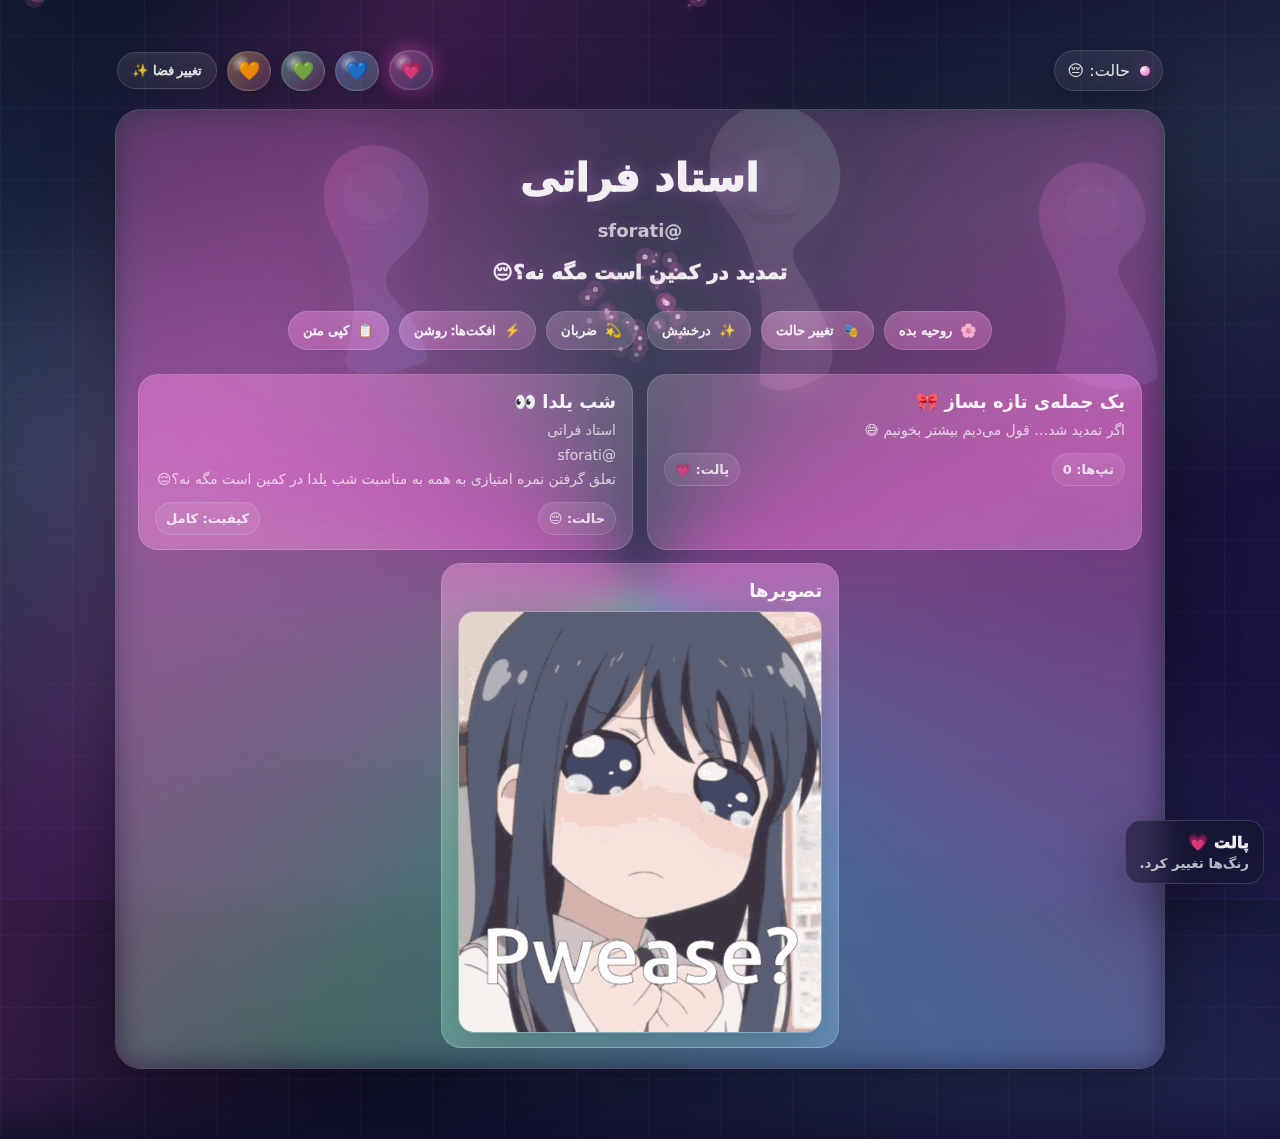
<file: index.html>
<!doctype html>
<html lang="fa" dir="rtl">
<head>
  <meta charset="utf-8" />
  <meta name="viewport" content="width=device-width,initial-scale=1" />
  <title>استاد فراتی تمدید کن</title>

<!-- Google tag (gtag.js) -->
<script async src="https://www.googletagmanager.com/gtag/js?id=G-GZLK1BNDNL"></script>
<script>
  window.dataLayer = window.dataLayer || [];
  function gtag(){dataLayer.push(arguments);}
  gtag('js', new Date());
  gtag('config', 'G-XXXXXXXXXX');
</script>


  
  <style>
    @property --a1 { syntax: "<color>"; inherits: true; initial-value: #ff76c8; }
    @property --a2 { syntax: "<color>"; inherits: true; initial-value: #7ab7ff; }
    @property --a3 { syntax: "<color>"; inherits: true; initial-value: #8effc1; }
    @property --glow { syntax: "<color>"; inherits: true; initial-value: rgba(255,120,200,.55); }
    @property --glow2 { syntax: "<color>"; inherits: true; initial-value: rgba(120,170,255,.45); }
    @property --bg1 { syntax: "<color>"; inherits: true; initial-value: #0b1023; }
    @property --bg2 { syntax: "<color>"; inherits: true; initial-value: #1b1240; }
    @property --a1soft { syntax: "<color>"; inherits: true; initial-value: rgba(255,118,200,.18); }
    @property --a2soft { syntax: "<color>"; inherits: true; initial-value: rgba(122,183,255,.16); }
    @property --a3soft { syntax: "<color>"; inherits: true; initial-value: rgba(142,255,193,.12); }

    :root{
      --bg1:#0b1023;
      --bg2:#1b1240;
      --stroke: rgba(255,255,255,.14);
      --text: rgba(255,255,255,.92);
      --muted: rgba(255,255,255,.70);

      --a1:#ff76c8;
      --a2:#7ab7ff;
      --a3:#8effc1;
      --a1soft: rgba(255,118,200,.18);
      --a2soft: rgba(122,183,255,.16);
      --a3soft: rgba(142,255,193,.12);

      --glow: rgba(255,120,200,.55);
      --glow2: rgba(120,170,255,.45);

      --glass-blur: 14px;
      --shadow-hero: 0 24px 70px rgba(0,0,0,.35);
      --shadow-card: 0 24px 60px rgba(0,0,0,.28);
      --noise-opacity: .14;
      --ring-opacity: .55;

      --ui-bg1: rgba(255,255,255,.10);
      --ui-bg2: rgba(255,255,255,.06);

      transition:
        --a1 520ms ease, --a2 520ms ease, --a3 520ms ease,
        --a1soft 520ms ease, --a2soft 520ms ease, --a3soft 520ms ease,
        --glow 520ms ease, --glow2 520ms ease, --bg1 520ms ease, --bg2 520ms ease;
    }

    *{box-sizing:border-box}
    html,body{height:100%}

    body{
      margin:0;
      font-family: ui-sans-serif, system-ui, -apple-system, "Segoe UI", "Vazirmatn", "IRANSans", Arial, sans-serif;
      color:var(--text);
      background:
        repeating-linear-gradient(90deg, rgba(255,255,255,.035) 0 1px, transparent 1px 72px),
        repeating-linear-gradient(0deg, rgba(255,255,255,.030) 0 1px, transparent 1px 72px),
        linear-gradient(135deg, var(--bg1), var(--bg2));
      overflow-x:hidden;
    }

    body::before{
      content:"";
      position:fixed; inset:0;
      background-image:url("data:image/svg+xml,%3Csvg xmlns='http://www.w3.org/2000/svg' width='180' height='180'%3E%3Cfilter id='n'%3E%3CfeTurbulence type='fractalNoise' baseFrequency='.9' numOctaves='2' stitchTiles='stitch'/%3E%3C/filter%3E%3Crect width='180' height='180' filter='url(%23n)' opacity='.22'/%3E%3C/svg%3E");
      mix-blend-mode:overlay;
      opacity:var(--noise-opacity);
      pointer-events:none;
      z-index:0;
    }

    body::after{
      content:"";
      position:fixed;
      inset:-25%;
      pointer-events:none;
      background:
        linear-gradient(115deg, transparent 0 22%, var(--a1soft) 33%, transparent 52%),
        linear-gradient(35deg, transparent 0 18%, var(--a2soft) 36%, transparent 58%),
        linear-gradient(165deg, transparent 0 28%, var(--a3soft) 42%, transparent 62%);
      filter: blur(26px);
      opacity:.92;
      transform: translate3d(0,0,0);
      animation: drift 16s ease-in-out infinite;
      z-index:0;
    }

    @keyframes drift{
      0%{transform:translate3d(-1.0%, -0.6%, 0) rotate(-1deg)}
      50%{transform:translate3d(1.0%, 0.6%, 0) rotate(1deg)}
      100%{transform:translate3d(-1.0%, -0.6%, 0) rotate(-1deg)}
    }

    @media (max-width: 640px){
      :root{
        --glass-blur: 6px;
        --shadow-hero: 0 16px 44px rgba(0,0,0,.30);
        --shadow-card: 0 16px 40px rgba(0,0,0,.24);
        --noise-opacity: .08;
        --ring-opacity: .36;
        --ui-bg1: rgba(255,255,255,.12);
        --ui-bg2: rgba(255,255,255,.08);
      }
      body::after{ filter: blur(18px); opacity:.82; }
    }

    @media (prefers-reduced-motion: reduce){
      body::after{ animation:none; }
      :root{ --ring-opacity: .18; }
    }

    .bgPattern{
      position:fixed;
      inset:0;
      pointer-events:none;
      z-index:0;
      opacity:.46;
      background-image:
        url("data:image/svg+xml,%3Csvg xmlns='http://www.w3.org/2000/svg' width='980' height='560' viewBox='0 0 980 560'%3E%3Cdefs%3E%3ClinearGradient id='g' x1='0' y1='0' x2='1' y2='1'%3E%3Cstop offset='0' stop-color='white' stop-opacity='.10'/%3E%3Cstop offset='1' stop-color='white' stop-opacity='.04'/%3E%3C/linearGradient%3E%3C/defs%3E%3Cg fill='none' stroke='url(%23g)' stroke-width='1.4'%3E%3Cpath d='M-30 120 C 120 40, 240 200, 390 120 S 660 40, 840 120 S 1060 200, 1210 120'/%3E%3Cpath d='M-30 220 C 120 140, 240 300, 390 220 S 660 140, 840 220 S 1060 300, 1210 220'/%3E%3Cpath d='M-30 320 C 120 240, 240 400, 390 320 S 660 240, 840 320 S 1060 400, 1210 320'/%3E%3Cpath d='M-30 420 C 120 340, 240 500, 390 420 S 660 340, 840 420 S 1060 500, 1210 420'/%3E%3C/g%3E%3Cg fill='white' fill-opacity='.06'%3E%3Ccircle cx='140' cy='90' r='1.3'/%3E%3Ccircle cx='420' cy='170' r='1.1'/%3E%3Ccircle cx='760' cy='110' r='1.4'/%3E%3Ccircle cx='860' cy='260' r='1.1'/%3E%3Ccircle cx='260' cy='330' r='1.2'/%3E%3Ccircle cx='620' cy='410' r='1.3'/%3E%3C/g%3E%3C/svg%3E");
      background-size: 980px 560px;
      mix-blend-mode: overlay;
      animation: pan 22s linear infinite;
    }

    @keyframes pan{
      0%{background-position: 0 0;}
      100%{background-position: 980px 560px;}
    }

    @media (prefers-reduced-motion: reduce){
      .bgPattern{ animation:none; }
    }

    .wrap{
      min-height:100%;
      display:grid;
      place-items:center;
      padding:40px 18px 70px;
      position:relative;
      z-index:1;
    }

    .shell{ width:min(1050px, 100%); position:relative; }

    .topbar{
      display:flex;
      align-items:center;
      justify-content:space-between;
      gap:12px;
      padding:10px 2px 18px;
      opacity:.95;
      flex-wrap:wrap;
    }

    .badge{
      display:inline-flex;
      align-items:center;
      gap:10px;
      padding:10px 12px;
      border:1px solid var(--stroke);
      background:linear-gradient(180deg, rgba(255,255,255,.08), rgba(255,255,255,.05));
      border-radius:999px;
      box-shadow: 0 10px 30px rgba(0,0,0,.25);
      user-select:none;
      -webkit-backdrop-filter: blur(var(--glass-blur));
      backdrop-filter: blur(var(--glass-blur));
    }

    .dot{
      width:10px;height:10px;border-radius:50%;
      background: radial-gradient(circle at 30% 30%, #fff, var(--a1));
      box-shadow: 0 0 18px var(--glow);
    }


    .heroMedia{
  margin: 14px auto 6px;
  width: min(720px, 100%);
  border-radius: 22px;
  overflow: hidden;
  border: 1px solid var(--stroke);
  background: linear-gradient(135deg, rgba(255,255,255,.10), rgba(255,255,255,.05));
  box-shadow: 0 18px 55px rgba(0,0,0,.22);
}
.heroMedia img{
  width: 100%;
  height: auto;
  display: block;
  object-fit: cover;
}
@media (max-width: 640px){
  .heroMedia{ border-radius: 18px; }
}



    .row{
      display:inline-flex;
      align-items:center;
      gap:10px;
      flex-wrap:wrap;
      justify-content:flex-end;
    }

    .toggle{
      cursor:pointer;
      border:none;
      color:var(--text);
      font-weight:900;
      padding:10px 14px;
      border-radius:999px;
      background:linear-gradient(180deg, var(--ui-bg1), var(--ui-bg2));
      border:1px solid var(--stroke);
      -webkit-backdrop-filter: blur(var(--glass-blur));
      backdrop-filter: blur(var(--glass-blur));
      transition: transform .12s ease, box-shadow .2s ease, filter .2s ease;
      position:relative;
      overflow:hidden;
      white-space:nowrap;
    }
    .toggle:hover{ box-shadow:0 0 0 1px rgba(255,255,255,.10), 0 10px 30px rgba(0,0,0,.25); filter: brightness(1.05); }
    .toggle:active{ transform:scale(.98); }

    .heartBtn{
      cursor:pointer;
      border:none;
      width:44px;
      height:40px;
      border-radius:999px;
      border:1px solid var(--stroke);
      -webkit-backdrop-filter: blur(var(--glass-blur));
      backdrop-filter: blur(var(--glass-blur));
      display:grid;
      place-items:center;
      font-size:18px;
      font-weight:900;
      color:rgba(255,255,255,.95);
      transition: transform .12s ease, box-shadow .2s ease, filter .2s ease;
      position:relative;
      overflow:hidden;
    }
    .heartBtn:active{ transform:scale(.96); }
    .heartBtn:hover{ filter:brightness(1.06); }

    .heartBtn[data-pal="pink"]{
      background:
        radial-gradient(16px 16px at 30% 30%, rgba(255,255,255,.55), transparent 60%),
        linear-gradient(135deg, rgba(255,118,200,.40), rgba(122,183,255,.18));
      box-shadow: 0 10px 26px rgba(0,0,0,.22), 0 0 0 1px rgba(255,255,255,.06) inset;
    }
    .heartBtn[data-pal="blue"]{
      background:
        radial-gradient(16px 16px at 30% 30%, rgba(255,255,255,.55), transparent 60%),
        linear-gradient(135deg, rgba(122,183,255,.42), rgba(142,255,193,.18));
      box-shadow: 0 10px 26px rgba(0,0,0,.22), 0 0 0 1px rgba(255,255,255,.06) inset;
    }
    .heartBtn[data-pal="green"]{
      background:
        radial-gradient(16px 16px at 30% 30%, rgba(255,255,255,.55), transparent 60%),
        linear-gradient(135deg, rgba(142,255,193,.40), rgba(255,118,200,.18));
      box-shadow: 0 10px 26px rgba(0,0,0,.22), 0 0 0 1px rgba(255,255,255,.06) inset;
    }
    .heartBtn[data-pal="sun"]{
      background:
        radial-gradient(16px 16px at 30% 30%, rgba(255,255,255,.55), transparent 60%),
        linear-gradient(135deg, rgba(255,211,110,.38), rgba(255,118,200,.18));
      box-shadow: 0 10px 26px rgba(0,0,0,.22), 0 0 0 1px rgba(255,255,255,.06) inset;
    }

    .heartBtn.active{
      transform: translateY(-1px);
      box-shadow:
        0 16px 40px rgba(0,0,0,.28),
        0 0 0 1px rgba(255,255,255,.10) inset,
        0 0 22px var(--glow);
    }

    .hero{
      border:1px solid var(--stroke);
      background:linear-gradient(180deg, rgba(255,255,255,.10), rgba(255,255,255,.06));
      border-radius:26px;
      -webkit-backdrop-filter: blur(var(--glass-blur));
      backdrop-filter: blur(var(--glass-blur));
      box-shadow: var(--shadow-hero);
      position:relative;
      overflow:hidden;
      contain: layout paint;
      transform: translateZ(0);
      will-change: transform;
    }

    .hero::after{
      content:"";
      position:absolute; inset:-2px;
      background: conic-gradient(from 0deg,
        rgba(0,0,0,0),
        color-mix(in srgb, var(--a1) 65%, transparent),
        color-mix(in srgb, var(--a2) 65%, transparent),
        color-mix(in srgb, var(--a3) 55%, transparent),
        color-mix(in srgb, var(--a1) 65%, transparent),
        rgba(0,0,0,0));
      filter: blur(16px);
      opacity: var(--ring-opacity);
      z-index:0;
      animation: spin 10s linear infinite;
      pointer-events:none;
      will-change: transform;
    }
    @keyframes spin{to{transform:rotate(360deg)}}
    @media (prefers-reduced-motion: reduce){
      .hero::after{animation:none}
    }

    .heroInner{ position:relative; z-index:1; padding:28px 22px 20px; }

    .mainHeader{
      text-align:center;
      margin: 6px auto 8px;
      line-height:1.65;
      font-weight:950;
      font-size: clamp(22px, 3.2vw, 40px);
      user-select:none;
      text-shadow:
        0 0 18px rgba(255,118,200,.28),
        0 0 24px rgba(122,183,255,.18);
      transform: translateZ(0);
      will-change: transform;
    }
    .mainHeader .handle{
      display:block;
      font-size: clamp(14px, 1.8vw, 18px);
      font-weight:850;
      color:var(--muted);
      margin-top:6px;
    }
    .mainHeader .sub{
      display:block;
      font-size: clamp(14px, 2vw, 20px);
      font-weight:950;
      margin-top:10px;
      color: rgba(255,255,255,.90);
    }

    .controls{
      display:flex;
      flex-wrap:wrap;
      justify-content:center;
      gap:10px;
      padding:14px 0 10px;
    }

    .pill{
      cursor:pointer;
      border:none;
      padding:11px 14px;
      border-radius:999px;
      color:var(--text);
      background:linear-gradient(180deg, var(--ui-bg1), var(--ui-bg2));
      border:1px solid var(--stroke);
      -webkit-backdrop-filter: blur(var(--glass-blur));
      backdrop-filter: blur(var(--glass-blur));
      transition: transform .12s ease, box-shadow .2s ease, filter .2s ease;
      font-weight:950;
      display:inline-flex;
      align-items:center;
      gap:8px;
      position:relative;
      overflow:hidden;
      white-space:nowrap;
    }
    .pill:hover{ box-shadow: 0 0 0 1px rgba(255,255,255,.10), 0 16px 40px rgba(0,0,0,.28); filter: brightness(1.06); }
    .pill:active{transform:scale(.98)}
    .emoji{filter: drop-shadow(0 6px 14px rgba(0,0,0,.25))}

    .grid{
      display:grid;
      grid-template-columns: repeat(12, 1fr);
      gap:14px;
      margin-top: 14px;
    }

    .card{
      grid-column: span 12;
      padding:16px 16px 14px;
      border-radius:20px;
      border:1px solid var(--stroke);
      background: linear-gradient(180deg, rgba(255,255,255,.10), rgba(255,255,255,.06));
      -webkit-backdrop-filter: blur(var(--glass-blur));
      backdrop-filter: blur(var(--glass-blur));
      position:relative;
      overflow:hidden;
      transition: transform .18s ease, box-shadow .25s ease, filter .2s ease;
      contain: paint;
    }
    .card:hover{ transform: translateY(-2px); box-shadow: var(--shadow-card); filter:brightness(1.03); }
    .card h3{ margin:0 0 6px; font-size:18px; letter-spacing:.2px; }
    .card p{ margin:0; color:var(--muted); line-height:1.75; font-size:14px; white-space:pre-line; }

    .meta{
      margin-top:10px;
      display:flex;
      gap:10px;
      flex-wrap:wrap;
      justify-content:space-between;
      align-items:center;
      color:rgba(255,255,255,.78);
      font-weight:900;
      font-size:13px;
    }

    .chip{
      display:inline-flex;
      align-items:center;
      gap:8px;
      padding:8px 10px;
      border-radius:999px;
      border:1px solid var(--stroke);
      background:linear-gradient(180deg, rgba(255,255,255,.10), rgba(255,255,255,.06));
    }

    @media (min-width: 860px){
      .card.span6{grid-column: span 6}
      .card.span4{grid-column: span 4}
    }

    .girls{
      position:absolute;
      inset:-40px -30px auto -30px;
      height:340px;
      pointer-events:none;
      opacity:.34;
      transform: translateZ(0);
      will-change: transform;
    }
    .girls svg{width:100%; height:100%}
    .girlGlow{
      filter: drop-shadow(0 0 18px rgba(255,118,200,.25)) drop-shadow(0 0 18px rgba(122,183,255,.18));
    }
    @media (max-width: 640px){
      .girlGlow{ filter: none; }
    }

    #sparkCanvas{
      position:fixed; inset:0;
      z-index:2;
      pointer-events:none;
      opacity:1;
      transition: opacity .2s ease;
    }

    .toast{
      position:fixed;
      right:16px; bottom:16px;
      z-index:5;
      max-width:min(420px, calc(100% - 32px));
      padding:12px 14px;
      border-radius:16px;
      border:1px solid var(--stroke);
      background: rgba(18,18,40,.55);
      -webkit-backdrop-filter: blur(var(--glass-blur));
      backdrop-filter: blur(var(--glass-blur));
      box-shadow: 0 20px 60px rgba(0,0,0,.35);
      opacity:0; transform: translateY(10px);
      transition: opacity .2s ease, transform .2s ease;
      font-weight:950;
      color:rgba(255,255,255,.92);
    }
    .toast.show{opacity:1; transform: translateY(0)}
    .toast small{display:block; margin-top:4px; font-weight:850; color:var(--muted)}

    .ripple{
      position:absolute;
      border-radius:999px;
      transform: translate(-50%,-50%) scale(0);
      opacity:.65;
      pointer-events:none;
      background: radial-gradient(circle, rgba(255,255,255,.75), color-mix(in srgb, var(--a1) 30%, transparent), transparent 62%);
      animation: ripple .55s ease-out forwards;
    }
    @keyframes ripple{
      to{ transform: translate(-50%,-50%) scale(18); opacity:0; }
    }

    .gallery{
      display:grid;
      grid-template-columns: repeat(3, 1fr);
      gap:10px;
      margin-top:10px;
    }
    .pic{
      border-radius:16px;
      overflow:hidden;
      border:1px solid var(--stroke);
      background:linear-gradient(135deg, rgba(255,255,255,.10), rgba(255,255,255,.05));
      aspect-ratio: 1 / 1;
    }

    .singleMedia{
  margin-top:10px;
  border-radius:16px;
  overflow:hidden;
  border:1px solid var(--stroke);
  background: linear-gradient(135deg, rgba(255,255,255,.10), rgba(255,255,255,.05));
  box-shadow: 0 18px 55px rgba(0,0,0,.22);
}
.singleMedia img{
  width:100%;
  height:auto;
  display:block;
  object-fit:cover;
  max-height:420px;
}
@media (max-width: 640px){
  .singleMedia img{ max-height:320px; }
}

#cardGallery{
  grid-column: 1 / -1;       /* take full row */
  max-width: 760px;          /* make it not too wide */
  justify-self: center;      /* center inside the grid */
  margin-inline: auto;       /* also centers in RTL/LTR */
}




    .pic img{
      width:100%;
      height:100%;
      object-fit:cover;
      display:block;
      transform: translateZ(0);
    }

    body.low .hero,
    body.low .card,
    body.low .badge,
    body.low .toggle,
    body.low .pill,
    body.low .toast,
    body.low .heartBtn{
      -webkit-backdrop-filter:none !important;
      backdrop-filter:none !important;
    }
    body.low .bgPattern{ opacity:.22; animation:none; }
    body.low body::after{ animation:none; }
    body.low .gallery{ display:none; }
  </style>
</head>

<body>
  <div class="bgPattern" aria-hidden="true"></div>
  <canvas id="sparkCanvas"></canvas>

  <div class="wrap">
    <div class="shell">

      <div class="topbar">
        <div class="badge" title="حالت">
          <span class="dot" aria-hidden="true"></span>
          <span id="moodText">حالت: 😔</span>
        </div>

        <div class="row">
          <button class="heartBtn" data-pal="pink" id="palPink" type="button" aria-label="پالت صورتی">💗</button>
          <button class="heartBtn" data-pal="blue" id="palBlue" type="button" aria-label="پالت آبی">💙</button>
          <button class="heartBtn" data-pal="green" id="palGreen" type="button" aria-label="پالت سبز">💚</button>
          <button class="heartBtn" data-pal="sun" id="palSun" type="button" aria-label="پالت گرم">🧡</button>
          <button class="toggle" id="themeBtn" type="button">تغییر فضا ✨</button>
        </div>
      </div>

      <section class="hero" id="hero">
        <div class="girls" id="girlsLayer" aria-hidden="true">
          <svg viewBox="0 0 1200 340" class="girlGlow" xmlns="http://www.w3.org/2000/svg">
            <defs>
              <linearGradient id="g1" x1="0" y1="0" x2="1" y2="1">
                <stop offset="0" stop-color="rgba(255,118,200,.70)"/>
                <stop offset="1" stop-color="rgba(122,183,255,.55)"/>
              </linearGradient>
              <linearGradient id="g2" x1="1" y1="0" x2="0" y2="1">
                <stop offset="0" stop-color="rgba(142,255,193,.55)"/>
                <stop offset="1" stop-color="rgba(255,118,200,.50)"/>
              </linearGradient>
            </defs>

            <g transform="translate(120 50)">
              <path fill="url(#g1)" opacity=".9"
                d="M160,250 c20,-60 5,-110 -10,-135 c-25,-45 -10,-85 25,-95
                   c30,-10 70,10 75,45 c10,60 -40,70 -45,95 c-5,25 35,35 45,90
                   c-40,20 -90,20 -90,0z"/>
              <circle cx="190" cy="70" r="32" fill="rgba(255,255,255,.12)"/>
              <path fill="rgba(255,255,255,.10)"
                d="M165,92 c10,18 40,18 50,0 c-18,22 -32,26 -50,0z"/>
            </g>

            <g transform="translate(520 25)">
              <path fill="url(#g2)" opacity=".9"
                d="M210,275 c10,-70 -10,-130 -35,-160 c-35,-45 -20,-95 20,-112
                   c48,-20 100,18 102,70 c1,44 -30,56 -46,74 c-16,18 6,34 18,60
                   c18,40 24,58 16,80 c-28,22 -60,26 -75,14z"/>
              <circle cx="225" cy="78" r="34" fill="rgba(255,255,255,.12)"/>
              <path fill="rgba(0,0,0,.10)"
                d="M190,110 c16,10 48,10 68,0 c-18,22 -50,26 -68,0z"/>
            </g>

            <g transform="translate(880 65)">
              <path fill="url(#g1)" opacity=".85"
                d="M170,245 c18,-50 12,-92 -6,-126 c-18,-34 -16,-66 8,-86
                   c28,-24 78,-10 92,28 c10,28 -2,44 -18,60 c-16,16 -6,28 10,54
                   c18,30 26,56 24,80 c-30,18 -76,14 -110,-10z"/>
              <circle cx="210" cy="74" r="30" fill="rgba(255,255,255,.12)"/>
            </g>
          </svg>
        </div>

        <div class="heroInner">
          <h1 class="mainHeader" id="mainHeader">
            استاد فراتی<br/>
            <span class="handle">@sforati</span>
            <span class="sub">تمدید در کمین است مگه نه؟😔</span>
          </h1>

          <div class="controls">
            <button class="pill" id="btnCheer" type="button"><span class="emoji">🌸</span> روحیه بده</button>
            <button class="pill" id="btnMood" type="button"><span class="emoji">🎭</span> تغییر حالت</button>
            <button class="pill" id="btnBurst" type="button"><span class="emoji">✨</span> درخشش</button>
            <button class="pill" id="btnPulse" type="button"><span class="emoji">💫</span> ضربان</button>
            <button class="pill" id="btnFx" type="button"><span class="emoji">⚡</span> افکت‌ها: روشن</button>
            <button class="pill" id="btnCopy" type="button"><span class="emoji">📋</span> کپی متن</button>
          </div>

          <div class="grid">
            <div class="card span6" id="card1">
              <h3>یک جمله‌ی تازه بساز 🎀</h3>
              <p id="quoteText">روی کارت بزن تا متن عوض شود.</p>
              <div class="meta">
                <span class="chip" id="tapChip">تپ‌ها: 0</span>
                <span class="chip" id="palChip">پالت: 💗</span>
              </div>
            </div>

            <div class="card span6" id="card2">
              <h3>شب یلدا 👀</h3>
              <p>استاد فراتی
@sforati
تعلق گرفتن نمره امتیازی به همه به مناسبت شب یلدا در کمین است مگه نه؟😔</p>
              <div class="meta">
                <span class="chip" id="modeChip">حالت: 😔</span>
                <span class="chip" id="fxChip">کیفیت: خودکار</span>
              </div>
            </div>

            <div class="card span6" id="cardGallery">
              <h3>تصویرها</h3>
<div class="singleMedia">
  <img src="assets/hero.gif" alt="" loading="lazy" decoding="async">
</div>
              
              </div>
            </div>

           
          </div>

        </div>
      </section>

    </div>
  </div>

  <div class="toast" id="toast" role="status" aria-live="polite"></div>

  <script>
    const toastEl = document.getElementById("toast");
    let toastTimer = null;
    function toast(msg, sub=""){
      toastEl.innerHTML = `${msg}${sub?`<small>${sub}</small>`:""}`;
      toastEl.classList.add("show");
      clearTimeout(toastTimer);
      toastTimer = setTimeout(()=>toastEl.classList.remove("show"), 2200);
    }

    function ripple(el, ev){
      const r = el.getBoundingClientRect();
      const s = document.createElement("span");
      s.className = "ripple";
      const x = (ev?.clientX ?? (r.left + r.width/2)) - r.left;
      const y = (ev?.clientY ?? (r.top + r.height/2)) - r.top;
      s.style.left = x + "px";
      s.style.top = y + "px";
      s.style.width = Math.max(r.width, r.height) + "px";
      s.style.height = Math.max(r.width, r.height) + "px";
      el.appendChild(s);
      setTimeout(()=>s.remove(), 650);
    }

    const isSmall = matchMedia("(max-width: 640px)").matches;
    const isMobileUA = /Android|iPhone|iPad|iPod/i.test(navigator.userAgent || "");
    const saveData = navigator.connection?.saveData === true;
    const lowMem = (navigator.deviceMemory && navigator.deviceMemory <= 4);
    const lowPower = isSmall || isMobileUA || saveData || lowMem;

    const fxChip = document.getElementById("fxChip");
    fxChip.textContent = lowPower ? "کیفیت: سبک" : "کیفیت: کامل";
    if (lowPower) document.body.classList.add("low");

    const DPR_CAP = lowPower ? 1.25 : 2;
    const TARGET_FPS = lowPower ? 30 : 60;
    const FRAME_MS = 1000 / TARGET_FPS;
    const MAX_SPARKS = lowPower ? 220 : 650;
    const AMBIENT_INTERVAL_MS = lowPower ? 340 : 190;

    const moods = ["😔","😼","😳","😎","🥲","🫠"];
    let moodIdx = 0;
    const moodText = document.getElementById("moodText");
    const modeChip = document.getElementById("modeChip");

    function setMood(i){
      moodIdx = (i + moods.length) % moods.length;
      const m = moods[moodIdx];
      moodText.textContent = `حالت: ${m}`;
      modeChip.textContent = `حالت: ${m}`;
    }

    const palettes = {
      pink:  { chip:"💗", a1:"#ff52d6", a2:"#7ab7ff", a3:"#8effc1", a1s:"rgba(255,82,214,.20)", a2s:"rgba(122,183,255,.16)", a3s:"rgba(142,255,193,.12)", g1:"rgba(255,82,214,.58)", g2:"rgba(122,183,255,.45)", bg1:"#0b1023", bg2:"#1b1240" },
      blue:  { chip:"💙", a1:"#7ab7ff", a2:"#8effc1", a3:"#ff76c8", a1s:"rgba(122,183,255,.20)", a2s:"rgba(142,255,193,.14)", a3s:"rgba(255,118,200,.10)", g1:"rgba(122,183,255,.58)", g2:"rgba(142,255,193,.40)", bg1:"#071225", bg2:"#151a45" },
      green: { chip:"💚", a1:"#8effc1", a2:"#ff76c8", a3:"#7ab7ff", a1s:"rgba(142,255,193,.20)", a2s:"rgba(255,118,200,.14)", a3s:"rgba(122,183,255,.12)", g1:"rgba(142,255,193,.56)", g2:"rgba(255,118,200,.40)", bg1:"#071411", bg2:"#16263b" },
      sun:   { chip:"🧡", a1:"#ffd36e", a2:"#ff76c8", a3:"#7ab7ff", a1s:"rgba(255,211,110,.20)", a2s:"rgba(255,118,200,.14)", a3s:"rgba(122,183,255,.12)", g1:"rgba(255,211,110,.56)", g2:"rgba(255,118,200,.40)", bg1:"#120a18", bg2:"#1f1a3c" }
    };

    function applyPalette(key){
      const p = palettes[key] || palettes.pink;
      document.documentElement.style.setProperty("--a1", p.a1);
      document.documentElement.style.setProperty("--a2", p.a2);
      document.documentElement.style.setProperty("--a3", p.a3);
      document.documentElement.style.setProperty("--a1soft", p.a1s);
      document.documentElement.style.setProperty("--a2soft", p.a2s);
      document.documentElement.style.setProperty("--a3soft", p.a3s);
      document.documentElement.style.setProperty("--glow", p.g1);
      document.documentElement.style.setProperty("--glow2", p.g2);
      document.documentElement.style.setProperty("--bg1", p.bg1);
      document.documentElement.style.setProperty("--bg2", p.bg2);
      document.getElementById("palChip").textContent = `پالت: ${p.chip}`;
      document.querySelectorAll(".heartBtn").forEach(b=>b.classList.toggle("active", b.dataset.pal===key));
      toast(`پالت ${p.chip}`, "رنگ‌ها تغییر کرد.");
      addSparks(innerWidth/2, innerHeight/3, lowPower ? 18 : 34, true);
      if (navigator.vibrate && lowPower) navigator.vibrate(12);
    }

    const themeBtn = document.getElementById("themeBtn");
    let altSpace = false;
    themeBtn.addEventListener("click", (e)=>{
      ripple(themeBtn, e);
      altSpace = !altSpace;
      if (altSpace){
        document.documentElement.style.setProperty("--noise-opacity", lowPower ? ".06" : ".10");
        document.documentElement.style.setProperty("--ring-opacity", lowPower ? ".28" : ".46");
        toast("فضا عوض شد ✨", "یه حس تازه.");
      } else {
        document.documentElement.style.setProperty("--noise-opacity", lowPower ? ".08" : ".14");
        document.documentElement.style.setProperty("--ring-opacity", lowPower ? ".36" : ".55");
        toast("فضا برگشت ✨", "همون حس قبلی.");
      }
    });

    const palPink  = document.getElementById("palPink");
    const palBlue  = document.getElementById("palBlue");
    const palGreen = document.getElementById("palGreen");
    const palSun   = document.getElementById("palSun");

    [palPink, palBlue, palGreen, palSun, themeBtn].forEach(btn=>{
      btn.addEventListener("click", (e)=> ripple(btn, e));
    });

    palPink.addEventListener("click", ()=> applyPalette("pink"));
    palBlue.addEventListener("click", ()=> applyPalette("blue"));
    palGreen.addEventListener("click", ()=> applyPalette("green"));
    palSun.addEventListener("click", ()=> applyPalette("sun"));

    const canvas = document.getElementById("sparkCanvas");
    const ctx = canvas.getContext("2d", { alpha:true });
    let W=0,H=0,dpr=1;
    const sparks = [];
    const pool = [];
    let fxOn = true;
    let paused = document.hidden;

    function resize(){
      dpr = Math.min(window.devicePixelRatio || 1, DPR_CAP);
      W = canvas.width = Math.floor(window.innerWidth * dpr);
      H = canvas.height = Math.floor(window.innerHeight * dpr);
      canvas.style.width = window.innerWidth + "px";
      canvas.style.height = window.innerHeight + "px";
    }
    window.addEventListener("resize", resize, {passive:true});
    resize();

    function allocSpark(){
      return pool.pop() || {x:0,y:0,vx:0,vy:0,life:0,size:0};
    }

    function addSparks(x,y,count=24, burst=false){
      if (!fxOn) return;
      if (lowPower) count = Math.min(count, burst ? 48 : 12);
      const room = MAX_SPARKS - sparks.length;
      if (room <= 0) return;
      count = Math.min(count, room);

      const sx = x * dpr;
      const sy = y * dpr;

      for(let i=0;i<count;i++){
        const a = Math.random()*Math.PI*2;
        const sp = burst ? (2.0 + Math.random()*3.0) : (0.5 + Math.random()*1.7);
        const s = allocSpark();
        s.x = sx; s.y = sy;
        s.vx = Math.cos(a)*sp*dpr;
        s.vy = Math.sin(a)*sp*dpr;
        s.life = 20 + Math.random()*22;
        s.size = 1 + Math.random()*2.0;
        sparks.push(s);
      }
    }

    let lastFrameT = 0;
    let ambientT = 0;

    function loop(t){
      requestAnimationFrame(loop);
      if (paused || !fxOn) return;
      if (t - lastFrameT < FRAME_MS) return;
      const dt = t - lastFrameT;
      lastFrameT = t;

      ctx.clearRect(0,0,W,H);

      ambientT += dt;
      if (ambientT >= AMBIENT_INTERVAL_MS){
        ambientT = 0;
        addSparks(Math.random()*innerWidth, -10, 3, false);
      }

      for(let i=sparks.length-1;i>=0;i--){
        const s = sparks[i];
        s.x += s.vx;
        s.y += s.vy;
        s.vx *= 0.96;
        s.vy = s.vy*0.96 + 0.02*dpr;
        s.life -= 1;

        const alpha = Math.max(0, s.life/44);
        ctx.globalAlpha = alpha;
        ctx.beginPath();
        ctx.arc(s.x, s.y, s.size*dpr, 0, Math.PI*2);
        ctx.fillStyle = "rgba(255,255,255,1)";
        ctx.fill();

        if (!lowPower){
          ctx.globalAlpha = alpha*0.26;
          ctx.beginPath();
          ctx.arc(s.x, s.y, s.size*3.6*dpr, 0, Math.PI*2);
          ctx.fillStyle = "rgba(255,118,200,1)";
          ctx.fill();
        }

        if(s.life<=0){
          const last = sparks.pop();
          if (i < sparks.length) sparks[i] = last;
          pool.push(s);
        }
      }
      ctx.globalAlpha = 1;
    }
    requestAnimationFrame(loop);

    document.addEventListener("visibilitychange", ()=>{
      paused = document.hidden;
      if (!paused) lastFrameT = 0;
    });

    const hero = document.getElementById("hero");
    const girlsLayer = document.getElementById("girlsLayer");
    let pending = false;
    let px = innerWidth/2, py = innerHeight/2;

    function applyParallax(){
      pending = false;
      const rect = hero.getBoundingClientRect();
      const x = (px - (rect.left + rect.width/2)) / rect.width;
      const y = (py - (rect.top + rect.height/2)) / rect.height;
      const tx = x * (lowPower ? 10 : 18);
      const ty = y * (lowPower ? 6 : 10);
      girlsLayer.style.transform = `translate(${tx}px, ${ty}px)`;
      if (!lowPower){
        hero.style.transform = `rotateX(${(-y)*2.0}deg) rotateY(${(x)*2.0}deg)`;
      }
    }

    function queueParallax(clientX, clientY){
      px = clientX; py = clientY;
      if (pending) return;
      pending = true;
      requestAnimationFrame(applyParallax);
    }

    window.addEventListener("pointermove", (e)=> queueParallax(e.clientX, e.clientY), {passive:true});
    window.addEventListener("touchmove", (e)=>{
      if(!e.touches?.length) return;
      queueParallax(e.touches[0].clientX, e.touches[0].clientY);
    }, {passive:true});

    let pressTimer = null;
    let pressing = false;

    function startPress(x,y){
      if (!fxOn) return;
      pressing = true;
      const sx = x, sy = y;
      pressTimer = setTimeout(()=>{
        if (!pressing) return;
        addSparks(sx, sy, lowPower ? 26 : 44, true);
        if (navigator.vibrate) navigator.vibrate(18);
      }, lowPower ? 520 : 420);
    }
    function endPress(x,y){
      pressing = false;
      clearTimeout(pressTimer);
      addSparks(x, y, lowPower ? 12 : 18, true);
    }

    window.addEventListener("pointerdown", (e)=> startPress(e.clientX, e.clientY), {passive:true});
    window.addEventListener("pointerup", (e)=> endPress(e.clientX, e.clientY), {passive:true});
    window.addEventListener("pointercancel", ()=>{ pressing=false; clearTimeout(pressTimer); }, {passive:true});

    const btnCheer = document.getElementById("btnCheer");
    const btnMood = document.getElementById("btnMood");
    const btnBurst = document.getElementById("btnBurst");
    const btnPulse = document.getElementById("btnPulse");
    const btnFx = document.getElementById("btnFx");
    const btnCopy = document.getElementById("btnCopy");

    [btnCheer, btnMood, btnBurst, btnPulse, btnFx, btnCopy].forEach(btn=>{
      btn.addEventListener("click", (e)=> ripple(btn, e));
    });

    btnMood.addEventListener("click", ()=>{
      setMood(moodIdx+1);
      addSparks(innerWidth/2, innerHeight/2, lowPower ? 18 : 34, true);
      toast("حالت عوض شد 🎭", "یه حس تازه!");
    });

    btnCheer.addEventListener("click", ()=>{
      setMood(moodIdx+1);
      nextQuote();
      addSparks(innerWidth/2, innerHeight/2, lowPower ? 22 : 40, true);
      toast("روحیه بهتر شد 🌸", "یه ذره نور بیشتر!");
    });

    btnBurst.addEventListener("click", ()=>{
      addSparks(innerWidth/2, innerHeight/3, lowPower ? 48 : 92, true);
      toast("درخشش ✨", lowPower ? "سبک و روان" : "پرنور و زنده");
    });

    let pulsing = false;
    let pulseInt = null;
    btnPulse.addEventListener("click", ()=>{
      pulsing = !pulsing;
      if (pulsing){
        toast("ضربان فعال 💫", "برای خاموش کردن دوباره بزن.");
        pulseInt = setInterval(()=>{
          if (!fxOn || paused) return;
          addSparks(innerWidth/2, innerHeight*0.30, lowPower ? 8 : 14, true);
        }, lowPower ? 520 : 360);
      } else {
        clearInterval(pulseInt);
        toast("ضربان خاموش شد 💫");
      }
    });

    btnFx.addEventListener("click", ()=>{
      fxOn = !fxOn;
      canvas.style.opacity = fxOn ? "1" : "0";
      btnFx.innerHTML = fxOn ? '<span class="emoji">⚡</span> افکت‌ها: روشن' : '<span class="emoji">⚡</span> افکت‌ها: خاموش';
      if (!fxOn){
        sparks.length = 0;
        toast("افکت‌ها خاموش شد ⚡", "اجرای سبک‌تر");
      } else {
        toast("افکت‌ها روشن شد ⚡", "آماده‌ی درخشش");
        addSparks(innerWidth/2, innerHeight/3, lowPower ? 16 : 28, true);
      }
    });

    btnCopy.addEventListener("click", async ()=>{
      const txt = `استاد فراتی\n@sforati \nتمدید در کمین است مگه نه؟😔`;
      try{
        await navigator.clipboard.writeText(txt);
        toast("کپی شد 📋", "رفت توی کلیپ‌بورد.");
      }catch{
        const ta = document.createElement("textarea");
        ta.value = txt;
        document.body.appendChild(ta);
        ta.select();
        document.execCommand("copy");
        ta.remove();
        toast("کپی شد 📋");
      }
    });

    const tapChip = document.getElementById("tapChip");
    const quoteText = document.getElementById("quoteText");
    const card1 = document.getElementById("card1");
    let taps = 0;

    const quotes = [
      "امروز تمدید… نزدیک‌تر از همیشه‌ست 😔",
      "یه نمره‌ی اضافه، یه لبخند اضافه 🙂",
      "اگر تمدید شد… قول می‌دیم بیشتر بخونیم 😅",
      "یلدا بهانه‌ست… مهربونی اصلیه ✨",
      "نمره‌ی امتیازی در کمینه… شاید 😶",
      "هر چی باشه، امید روشنه 🌙"
    ];
    function nextQuote(){
      quoteText.textContent = quotes[Math.floor(Math.random()*quotes.length)];
    }

    card1.addEventListener("click", (e)=>{
      ripple(card1, e);
      taps += 1;
      tapChip.textContent = `تپ‌ها: ${taps}`;
      nextQuote();
      addSparks(innerWidth/2, innerHeight/2, lowPower ? 10 : 18, true);
      card1.animate([
        { transform:"translateY(0) scale(1)" },
        { transform:"translateY(-3px) scale(1.01)" },
        { transform:"translateY(0) scale(1)" }
      ], { duration: 340, easing:"cubic-bezier(.2,.8,.2,1)" });
    }, {passive:true});

    document.querySelectorAll(".card").forEach(card=>{
      if (card === card1) return;
      card.addEventListener("click", (e)=>{
        ripple(card, e);
        const r = card.getBoundingClientRect();
        addSparks(r.left + r.width*0.70, r.top + r.height*0.35, lowPower ? 10 : 16, true);
        card.animate([
          { transform:"translateY(0) scale(1)" },
          { transform:"translateY(-2px) scale(1.008)" },
          { transform:"translateY(0) scale(1)" }
        ], { duration: 320, easing:"cubic-bezier(.2,.8,.2,1)" });
      }, {passive:true});
    });

    setMood(0);
    nextQuote();
    applyPalette("pink");
    if (lowPower) toast("حالت سبک فعال شد 📱", "روان‌تر روی موبایل");
  </script>
</body>
</html>
</file>
